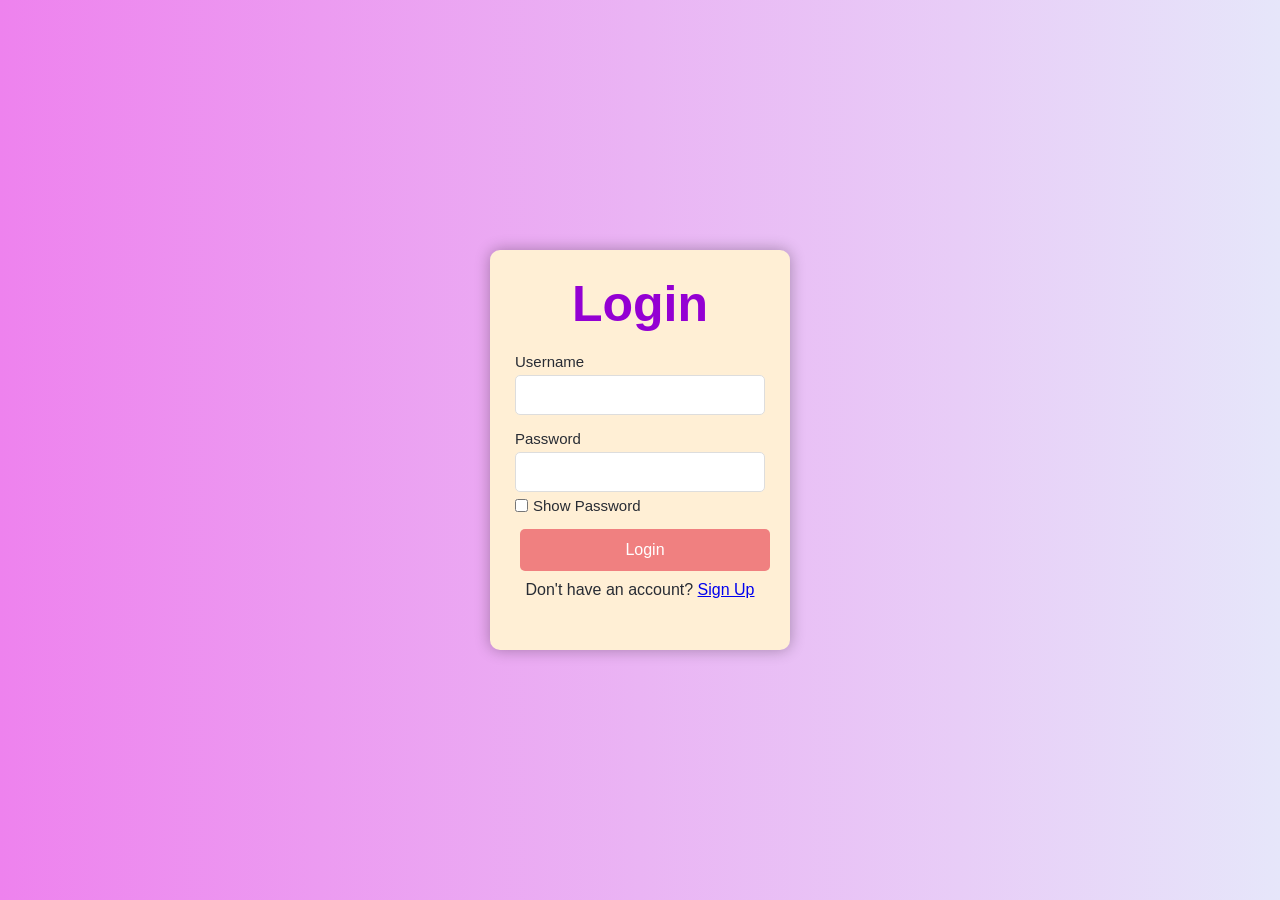
<file: index.html>
<!DOCTYPE html>
<html lang="en">
<head>
 <meta charset="UTF-8">
 <meta name="viewport" content="width=device-width, initial-scale=0.5">
 <title>Home - Personal Website</title>
 <link rel="stylesheet" href="style.css">
<script>
    if (localStorage.getItem("isLoggedIn") !== "true") {
        window.location.replace("login.html");
    }
</script>
</head>
<body>
 <header>
 <h1>Welcome to My Personal Website</h1>
 </header>
 <nav>
 <ul>
 <li><a href="index.html">HOME</a></li>
 <li class="dropdown">
 <a href="#" class="dropbtn">ABOUT</a>
 <div class="dropdown-content">
 <a href="skills.html">Skills I'm Developing</a>
 <a href="goals.html">My Goals as a Student</a>
 <a href="funfacts.html">Fun Facts About Me</a>
 </div>
 </li>
 <li><a href="gallery.html">GALLERY</a></li>
 <li><a href="contact.html">CONTACT</a></li>
 <a href="javascript:void(0);" class="logout-button" onclick="confirmLogout()">LOG 
OUT</a>
 </ul>
 
 </nav>
 <section id="section2"></section>
 
 <div class="slider">
 <div class="slides">
 <div class="slide">
 <img src="sunset.jpg" alt="Image 1">
 <div class="text-overlay"><h1> Welcome to my Website! </h1></div>
 </div>
 <div class="slide">
 <img src="b73d65e727b4b9638fe28a36a69bb3e7.jpg" alt="Image 2">
 <div class="text-overlay"><h1> Discover my World </h1></div>
 </div>
 <div class="slide">
 <img src="9c2917c84ae857f501bbb2dfcb08dcd3.jpg" alt="Image 3">
 <div class="text-overlay"><h1> Explore my Journey </h1></div>
 </div>
 </div>
 </div>
 <section id="drop">
 <h2>Fun Facts About Me</h2>
 <p>Welcome to my Fun Facts About Me! Here, you'll get a glimpse into my passions, 
interests, and the little quirks that make me who I am. </p>
 
 <div class="funfact-container">
 <div class="funfact-card">
 <div class="funfact-inner">
 <div class="funfact-front">
 <p>Pet lover!</p>
 </div>
 <div class="funfact-back">
 <p>Pet lover by heart, animal lover by soul!</p>
 </div>
 </div>
 </div>
 <div class="funfact-card">
 <div class="funfact-inner">
 <div class="funfact-front">
 <p>Adventurer!</p>
 </div>
 <div class="funfact-back">
 <p>Born to explore, destined to discover!</p>
 </div>
 </div>
 </div>
 <div class="funfact-card">
 <div class="funfact-inner">
 <div class="funfact-front">
 <p>Music lover! </p>
 </div>
 <div class="funfact-back">
 <p>Music speaks what my heart cannot express!</p>
 </div>
 </div>
 </div>
 <div class="funfact-card">
 <div class="funfact-inner">
 <div class="funfact-front">
 <p>Goal Setter! </p>
 </div>
 <div class="funfact-back">
 <p>Small steps today, big dreams tomorrow!</p>
 </div>
 </div>
 </div>
 </div>
 <!-- See More Button -->
 <div class="see-more-container">
 <a href="funfacts.html" class="see-more-button">See More Funfacts</a>
 </div>
 </section>
 
 <div class="container">
 <div class="image-section">
 <img src="myself.jpg" alt="Ton's Image">
 </div>
 <div class="quote-section">
 <h1>Hi, I'm Rafael B Ogatis!</h1>
 <p> An Information System student in UA-TLMC.
 I'm excited to explore the ever-evolving world of System Technology and build projects 
that make an impact. 
 Always eager to learn and innovate!</p>
 <blockquote>
 “Walk by faith, not by sight.” — 2 Corinthians 5:7"
 </blockquote>
 </div>
 </div>
 
 <footer>
 <p>&copy; 2026 Rafael B Ogatis. All rights reserved.</p>
 </footer>
 <div class="footer-divider"></div> <!-- Orange line -->
 <!-- Lightbox Container -->
 <div id="lightbox" class="lightbox" onclick="closeLightbox()">
 <span class="close" onclick="event.stopPropagation(); closeLightbox()">&times;</span>
 <img class="lightbox-content" id="lightboxImage" src="">
 </div>
 <script>
 const slides = document.querySelector('.slides');
 let index = 0;
 function showNextSlide() {
 index = (index + 1) % 3;
 slides.style.transform = 'translateX(' + (-index * 100) + '%)';
 }
 setInterval(showNextSlide, 3000); // Change slide every 3 seconds
 function openLightbox(imageSrc) {
 const lightbox = document.getElementById('lightbox');
 const lightboxImage = document.getElementById('lightboxImage');
 lightboxImage.src = imageSrc;
 lightbox.style.display = 'block';
 // Hide header and nav
 document.querySelector('header').style.display = 'none'; // Hides the header
 document.querySelector('nav').style.display = 'none'; // Hides the nav
 }
 function closeLightbox() {
 const lightbox = document.getElementById('lightbox');
 lightbox.style.display = 'none';
 // Show header and nav
 document.querySelector('header').style.display = 'block'; // Shows the header
 document.querySelector('nav').style.display = 'flex'; // Shows the nav
 }
 document.addEventListener('DOMContentLoaded', function () {
 const logoutButton = document.querySelector('.logout-button .dropbtn');
 const logoutDropdown = document.querySelector('.logout-dropdown');
 // Toggle dropdown visibility on button click
 logoutButton.addEventListener('click', function () {
 logoutDropdown.style.display = 
 logoutDropdown.style.display === 'block' ? 'none' : 'block';
 });
 // Close dropdown if clicking outside of it
 window.addEventListener('click', function (event) {
 if (!event.target.matches('.dropbtn')) {
 if (logoutDropdown.style.display === 'block') {
 logoutDropdown.style.display = 'none';
 }
 }
 });
 });
 </script>
<script>
// Logout function with confirmation
function confirmLogout() {
 // Show a confirmation message to the user
 const confirmLogout = confirm("Are you sure you want to log out?");
 // If the user confirms, proceed with logging out
 if (confirmLogout) {
 // Mark the user as logged out in localStorage (if used)
 localStorage.removeItem('isLoggedIn'); // Or any other keys related to login credentials
 // Redirect to the login page
 window.location.href = 'login.html';
 } else {
 // If the user cancels, do nothing
 return;
 }
}
</script>
</body>
</html>
</file>
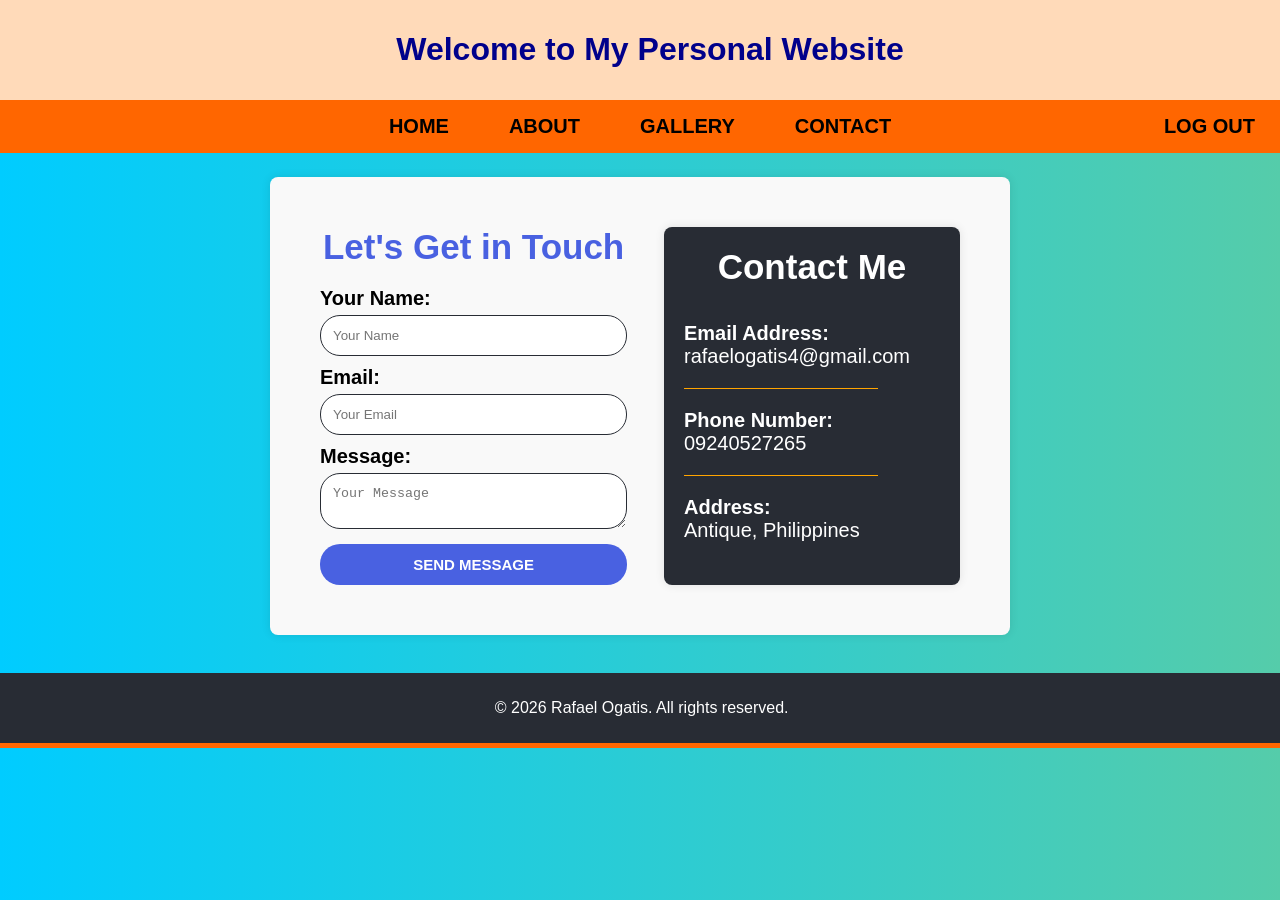
<file: contacts.html>
<!DOCTYPE html>
<html lang="en">
<head>
 <meta charset="UTF-8">
 <meta name="viewport" content="width=device-width, initial-scale=0.5">
 <title>Contact - Personal Website</title>
 <link rel="stylesheet" href="style.css">
 
</head>
<body class="contact-background">
 <header>
 <h1>Welcome to My Personal Website</h1>
 </header>
 <nav>
 <ul>
 <li><a href="index.html">HOME</a></li>
 <li class="dropdown">
 <a href="#" class="dropbtn">ABOUT</a>
 <div class="dropdown-content">
 <a href="skills.html">Skills I'm Developing</a>
<a href="goals.html">My Goals as a Student</a>
<a href="funfacts.html">Fun Facts About Me</a>
 </div>
 </li>
 <li><a href="gallery.html">GALLERY</a></li>
 <li><a href="contact.html">CONTACT</a></li>
 <a href="javascript:void(0);" class="logout-button" onclick="confirmLogout()">LOG 
OUT</a>
 </ul>
 </nav>
 <section id="section2"></section>
 <section id="contact">
 <div class="contact-content">
 <!-- Contact Form -->
 <form id="contactForm" class="contact-form">
 <h2>Let's Get in Touch</h2>
 <label for="name">Your Name:</label>
 <input type="text" id="name" name="name" placeholder="Your Name">
 <span class="error" id="nameError"></span>
 
 <label for="email">Email:</label>
 <input type="email" id="email" name="email" placeholder="Your Email">
 <span class="error" id="emailError"></span>
 
 <label for="message">Message:</label>
 <textarea id="message" name="message" placeholder="Your Message"></textarea>
 <span class="error" id="messageError"></span>
 
 <button type="submit"><strong>SEND MESSAGE</strong> </button>
 </form>
 
 <!-- New Container for Contact Details -->
 <div class="contact-details">
 <h3><center>Contact Me</center></h3>
 <p><strong>Email Address:</strong> <br> rafaelogatis4@gmail.com</p>
 <hr width="75%" size="1" color="Orange" align="left">
 <p><strong>Phone Number:</strong> <br>09240527265</p>
 <hr width="75%" size="1" color="Orange" align="left">
 <p><strong>Address:</strong> <br> Antique, Philippines</p>
 </div>
 </div>
 </section>
 
 
 <footer> 
 <p>&copy; 2026 Rafael Ogatis. All rights reserved.</p>
 </footer>
 <div class="footer-divider"></div> <!-- Orange line -->
 <script>
 const form = document.querySelector("#contactForm");
const nameInput = document.querySelector("#name");
const emailInput = document.querySelector("#email");
const messageInput = document.querySelector("#message");
form.addEventListener("submit", function(event) {
 let isValid = true;
 // Clear all previous error messages
 document.querySelectorAll(".error").forEach(function(errorElement) {
 errorElement.textContent = "";
 });
 // Validate Name
 if (nameInput.value.trim() === "") {
 document.getElementById('nameError').textContent = "Name is required";
 isValid = false;
 }
 // Validate Email
 if (emailInput.value.trim() === "") {
 document.getElementById('emailError').textContent = "Email is required";
 isValid = false;
 } else if (!validateEmail(emailInput.value)) {
 document.getElementById('emailError').textContent = "Please enter a valid email";
 isValid = false;
 }
 // Validate Message
 if (messageInput.value.trim() === "") {
 document.getElementById('messageError').textContent = "Message is required";
 isValid = false;
 }
 // Prevent form submission if there are errors
 if (!isValid) {
 event.preventDefault();
 }
});
// Function to validate email format
function validateEmail(email) {
 const re = /^[^\s@]+@[^\s@]+\.[^\s@]+$/;
 return re.test(String(email).toLowerCase());
}
 </script>
<script>
document.getElementById('contactForm').addEventListener('submit', function(event) {
 event.preventDefault(); // Prevent the default form submission
 // Get form values
 const name = document.getElementById('name').value;
 const email = document.getElementById('email').value;
 const message = document.getElementById('message').value;
 // Simple validation (can be extended)
 if (name === "" || email === "" || message === "") {
 alert("Please fill in all fields before submitting.");
 return; // Exit the function if validation fails
 }
 // Simulating a successful message submission
 alert("Your message has been sent successfully!"); Page 32
 // Clear form fields after submission
 document.getElementById('contactForm').reset();
});
</script>
<script>
 // Logout function with confirmation
 function confirmLogout() {
 // Show a confirmation message to the user
 const confirmLogout = confirm("Are you sure you want to log out?");
 
 // If the user confirms, proceed with logging out
 if (confirmLogout) {
 // Mark the user as logged out in localStorage (if used)
 localStorage.removeItem('isLoggedIn'); // Or any other keys related to login 
credentials
 
 // Redirect to the login page
 window.location.href = 'login.html';
 } else {
 // If the user cancels, do nothing
 return;
 }
 }
 
 </script>
</body>
</html>
</file>
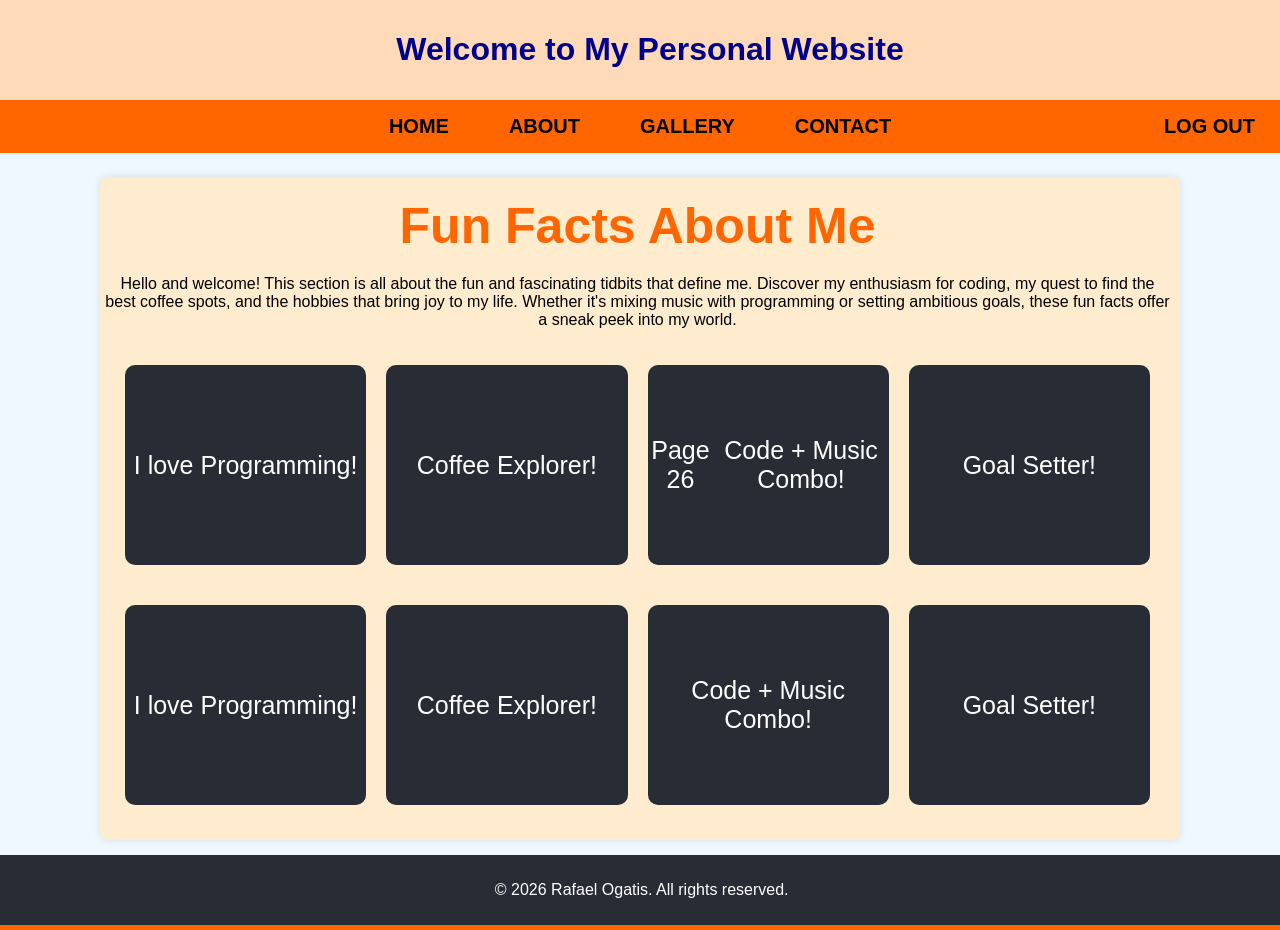
<file: funfacts.html>
<!DOCTYPE html>
<html lang="en">
<head>
 <meta charset="UTF-8">
 <meta name="viewport" content="width=device-width, initial-scale=0.5">
 <title>Fun Facts About Me</title>
 <link rel="stylesheet" href="style.css">
</head>
<body>
 <header>
 <h1>Welcome to My Personal Website</h1>
 </header>
 <nav>
 <ul>
 <li><a href="index.html">HOME</a></li>
 <li class="dropdown">
 <a href="#" class="dropbtn">ABOUT</a>
 <div class="dropdown-content">
 <a href="skills.html">Skills I'm Developing</a>
<a href="goals.html">My Goals as a Student</a>
<a href="funfacts.html">Fun Facts About Me</a>
 </div>
 </li>
 <li><a href="gallery.html">GALLERY</a></li>
 <li><a href="contact.html">CONTACT</a></li>
 <a href="javascript:void(0);" class="logout-button" onclick="confirmLogout()">LOG 
OUT</a>
 </ul>
 </nav>
 <section id="section2"></section>
 <section id="drop">
 <h2>Fun Facts About Me</h2>
 <p>Hello and welcome! This section is all about the fun and fascinating tidbits that 
define me. 
 Discover my enthusiasm for coding, my quest to find the best coffee spots, and the 
hobbies that bring joy to my life. 
 Whether it's mixing music with programming or setting ambitious goals, these fun 
facts offer a sneak peek into my world. </p>
 
 
 <div class="funfact-container">
 <div class="funfact-card">
 <div class="funfact-inner">
 <div class="funfact-front">
 <p>I love Programming!</p>
 </div>
<div class="funfact-back">
 <p>I can code and make a mean cup of coffee—always a study 
essential!</p>
 </div>
 </div>
 </div>
 <div class="funfact-card">
 <div class="funfact-inner">
 <div class="funfact-front">
 <p>Coffee Explorer!</p>
 </div>
<div class="funfact-back">
 <p>I’m on a mission to try every coffee shop in my town!</p>
 </div>
 </div>
 </div>
 <div class="funfact-card">
 <div class="funfact-inner">
 <div class="funfact-front"> Page 26
 <p>Code + Music Combo! </p>
 </div>
<div class="funfact-back">
 <p>My best code happens when I’m listening to OPM and RNB!</p>
 </div>
 </div>
 </div>
 <div class="funfact-card">
 <div class="funfact-inner">
 <div class="funfact-front">
 <p>Goal Setter! </p>
 </div>
<div class="funfact-back">
 <p>I keep a list of 100 things to achieve this year, from tiny wins 
to big dreams!</p>
 </div>
 </div>
 </div>
 </div>
 <div class="funfact-container">
 <div class="funfact-card">
 <div class="funfact-inner">
 <div class="funfact-front">
 <p>I love Programming!</p>
 </div>
<div class="funfact-back">
 <p>I can code and make a mean cup of coffee—always a study 
essential!</p>
 </div>
 </div>
 </div>
 <div class="funfact-card">
 <div class="funfact-inner">
 <div class="funfact-front">
 <p>Coffee Explorer!</p>
 </div>
<div class="funfact-back">
 <p>I’m on a mission to try every coffee shop in my town!</p>
 </div>
 </div>
 </div>
 <div class="funfact-card">
 <div class="funfact-inner">
 <div class="funfact-front">
 <p>Code + Music Combo! </p>
 </div>
<div class="funfact-back">
 <p>My best code happens when I’m listening to OPM and RNB!</p>
 </div>
 </div>
 </div>
 <div class="funfact-card">
 <div class="funfact-inner">
 <div class="funfact-front">
 <p>Goal Setter! </p>
 </div>
<div class="funfact-back">
 <p>I keep a list of 100 things to achieve this year, from tiny wins 
to big dreams!</p>
 </div>
 </div>
 </div>
 </div>
 </div>
 </section>
 
 <script>
 // Logout function with confirmation
 function confirmLogout() {
 // Show a confirmation message to the user
 const confirmLogout = confirm("Are you sure you want to log out?");
 
 // If the user confirms, proceed with logging out Page 27
 if (confirmLogout) {
 // Mark the user as logged out in localStorage (if used)
 localStorage.removeItem('isLoggedIn'); // Or any other keys related to login 
credentials
 
 // Redirect to the login page
 window.location.href = 'login.html';
 } else {
 // If the user cancels, do nothing
 return;
 }
 }
 
 </script>
 <footer>
 <p>&copy; 2026 Rafael Ogatis. All rights reserved.</p>
 </footer>
 <div class="footer-divider"></div> <!-- Orange line -->
</body>
</html>
</file>
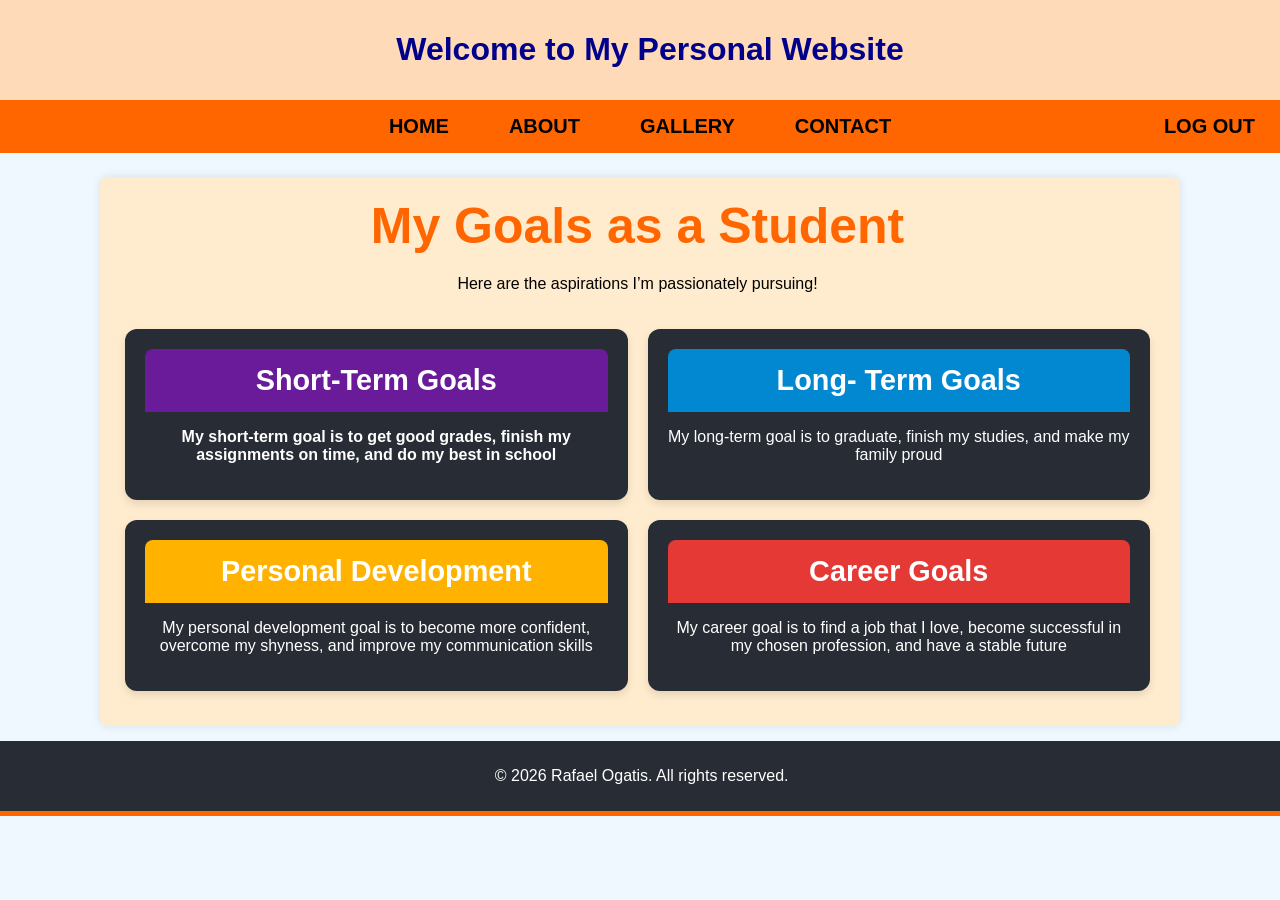
<file: goals.html>
<!DOCTYPE html>
<html lang="en">
<head>
 <meta charset="UTF-8">
 <meta name="viewport" content="width=device-width, initial-scale=0.5">
 <title>My Goals as a Student</title>
 <link rel="stylesheet" href="style.css">
</head>
<body>
 <header>
 <h1>Welcome to My Personal Website</h1>
 </header>
 <nav>
 <ul>
 <li><a href="index.html">HOME</a></li>
 <li class="dropdown">
 <a href="#" class="dropbtn">ABOUT</a>
 <div class="dropdown-content">
 <a href="skills.html">Skills I'm Developing</a>
<a href="goals.html">My Goals as a Student</a>
<a href="funfacts.html">Fun Facts About Me</a>
 </div>
 </li>
 <li><a href="gallery.html">GALLERY</a></li>
 <li><a href="contact.html">CONTACT</a></li>
 <a href="javascript:void(0);" class="logout-button" onclick="confirmLogout()">LOG 
OUT</a>
 </ul>
 </nav>
 <section id="section2"></section>
 <section id="drop">
 <h2>My Goals as a Student</h2>
 <p style="text-align: center;">Here are the aspirations I’m passionately 
pursuing!</p>
 
 <div class="goal-grid">
 <div class="goal-card" onclick="toggleGoalDetails(1)">
 <div class="goal-header" style="background-color: 
#6a1b9a;"><strong>Short-Term Goals</strong></div>
 <p><strong>My short-term goal is to get good grades, finish my assignments on time, and do my best in school</strong></p>
<div class="goal-details" id="goal1-details">
 <p>By focusing on these short-term goals, 
 I am confident that I will enhance my web development skills and 
set a solid foundation for my future endeavors in the tech industry.</p>
 </div>
 </div>
 
 <div class="goal-card" onclick="toggleGoalDetails(1)">
 <div class="goal-header" style="background-color: #0288d1;"><strong>Long-
Term Goals</strong></div>
 <p>My long-term goal is to graduate, finish my studies, and make my family proud</p>
<div class="goal-details" id="goal2-details">
 <p>By setting these long-term goals, I am dedicated to evolving as a 
front-end developer, contributing to impactful projects, and becoming a valuable asset in the 
technology landscape.</p></p>
 </div>
 </div>
 
 <div class="goal-card" onclick="toggleGoalDetails(2)">
 <div class="goal-header" style="background-color: 
#ffb300;"><strong>Personal Development</strong></div>
 <p>My personal development goal is to become more confident, overcome my shyness, and improve my communication skills</p>
<div class="goal-details" id="goal3-details">
 <p>I strive to become a more well-rounded individual, 
 equipped to handle challenges and make meaningful contributions 
in both my personal and professional life.</p> Page 24
 </div>
 </div>
 
 <div class="goal-card" onclick="toggleGoalDetails(2)">
 <div class="goal-header" style="background-color: 
#e53935;"><strong>Career Goals</strong></div>
 <p>My career goal is to find a job that I love, become successful in my chosen profession, and have a stable future</p>
 <div class="goal-details" id="goal4-details">
 <p>My goal is to grow into a leadership position where I can guide 
teams, drive projects to success, and contribute to strategic decision-making. 
 I aim to develop my leadership skills through experience and by 
seeking out opportunities to lead initiatives within my current role.</p>
 </div>
 </div>
 </div>
 </section>
 </section>
 
 <footer>
 <p>&copy; 2026 Rafael Ogatis. All rights reserved.</p>
 </footer>
 <div class="footer-divider"></div> <!-- Orange line -->
 <script>
 // Function to toggle details for both cards in a row
 function toggleGoalDetails(group) {
 const details1 = document.getElementById('goal' + (group * 2 - 1) + '-details');
 const details2 = document.getElementById('goal' + (group * 2) + '-details');
 // Toggle visibility for the paired goals
 details1.classList.toggle('active');
 details2.classList.toggle('active');
 }
 </script>
<script>
 // Logout function with confirmation
 function confirmLogout() {
 // Show a confirmation message to the user
 const confirmLogout = confirm("Are you sure you want to log out?");
 
 // If the user confirms, proceed with logging out
 if (confirmLogout) {
 // Mark the user as logged out in localStorage (if used)
 localStorage.removeItem('isLoggedIn'); // Or any other keys related to login 
credentials
 
 // Redirect to the login page
 window.location.href = 'login.html';
 } else {
 // If the user cancels, do nothing
 return;
 }
 }
 
 </script>
</body>
</html>
</file>
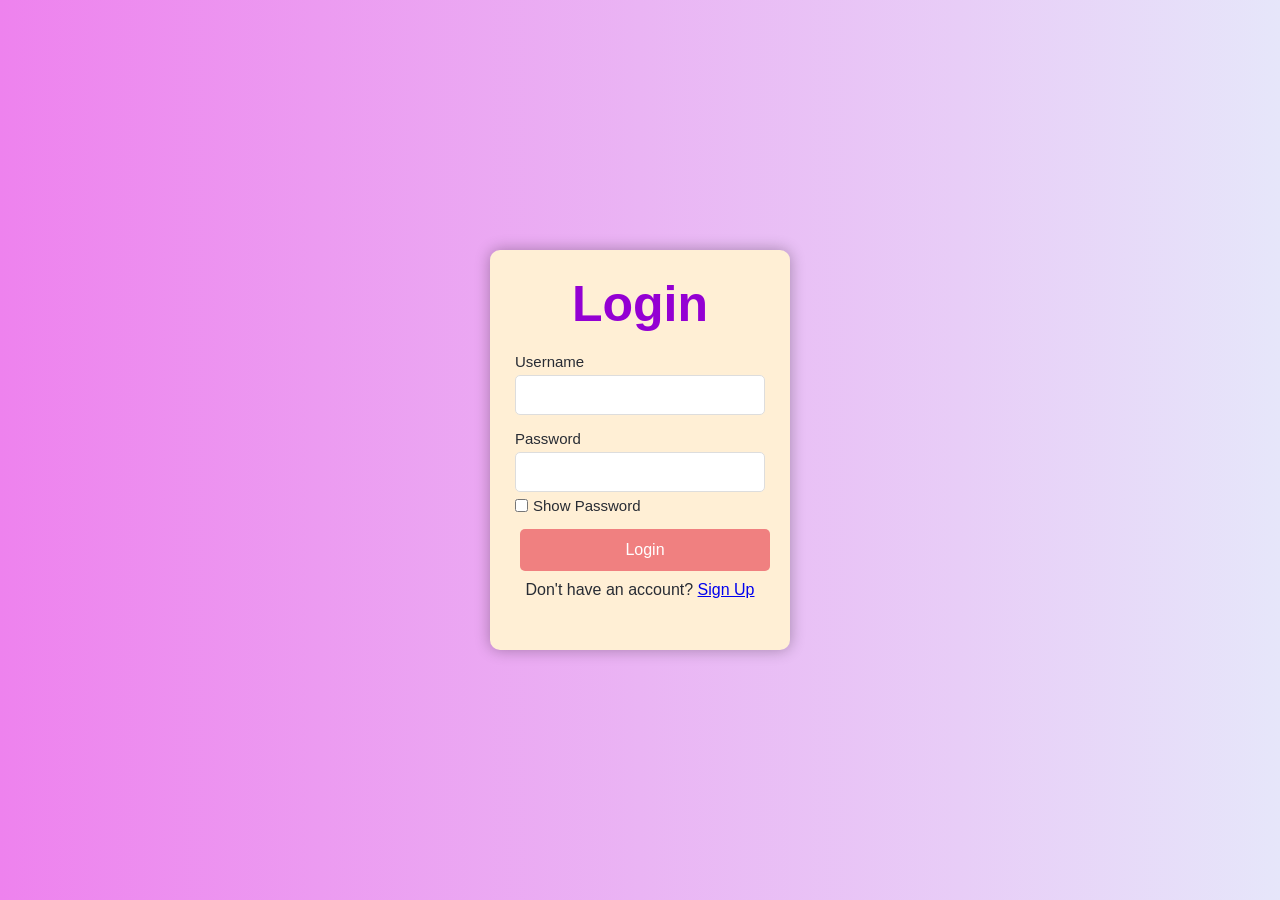
<file: login.html>
<!DOCTYPE html>
<html lang="en">
<head>
  <meta charset="UTF-8">
  <meta name="viewport" content="width=device-width, initial-scale=0.5">
  <title>Login & Sign‑Up</title>
  <link rel="stylesheet" href="login_style.css">
</head>
<body>
<div class="form-container">
  <h2 id="formTitle">Login</h2>
  <form id="authForm">
    <label for="username">Username</label>
    <input type="text" id="username" required>

    <label for="password">Password</label>
    <input type="password" id="password" required>

    <div class="show-password" id="showPasswordContainer">
      <input type="checkbox" id="showPassword" onclick="togglePasswordVisibility()">
      <label for="showPassword">Show Password</label>
    </div>

    <label for="confirmPassword" id="confirmPasswordLabel" style="display:none;">Confirm Password</label>
    <input type="password" id="confirmPassword" style="display:none;">
    <p id="passwordMatchMessage" style="font-size:0.85rem; margin:5px 0; display:none;"></p>

    <button type="button" id="submitBtn" onclick="handleSubmit()">Login</button>
    <p id="errorMessage"></p>
    <p id="toggleText">Don't have an account? <a href="#" onclick="toggleForm(); return false;">Sign Up</a></p>
  </form>
</div>

<script>
let isLoginMode = true;

function toggleForm(){
  isLoginMode = !isLoginMode;
  document.getElementById('formTitle').textContent = isLoginMode ? 'Login' : 'Sign Up';
  document.getElementById('submitBtn').textContent = isLoginMode ? 'Login' : 'Sign Up';
  document.getElementById('confirmPasswordLabel').style.display = isLoginMode ? 'none' : 'block';
  document.getElementById('confirmPassword').style.display = isLoginMode ? 'none' : 'block';
  document.getElementById('passwordMatchMessage').style.display = 'none';
  document.getElementById('showPasswordContainer').style.display = isLoginMode ? 'flex' : 'none';
  document.getElementById('toggleText').innerHTML = isLoginMode
    ? "Don't have an account? <a href='#' onclick='toggleForm();return false;'>Sign Up</a>"
    : "Already have an account? <a href='#' onclick='toggleForm();return false;'>Login</a>";
  document.getElementById('authForm').reset();
  document.getElementById('errorMessage').textContent='';
}

function togglePasswordVisibility(){
  const pass=document.getElementById('password');
  pass.type = pass.type==='password' ? 'text' : 'password';
}

function checkPasswordMatch(){
  const p1=document.getElementById('password').value;
  const p2=document.getElementById('confirmPassword').value;
  const msg=document.getElementById('passwordMatchMessage');
  if(!isLoginMode && p2){
    msg.style.display='block';
    if(p1===p2){ msg.textContent='✅ Passwords match'; msg.style.color='green'; }
    else { msg.textContent='❌ Passwords do NOT match'; msg.style.color='red'; }
  } else msg.style.display='none';
}

function handleSubmit(){
  const user=document.getElementById('username').value.trim();
  const pass=document.getElementById('password').value;
  const err=document.getElementById('errorMessage');
  if(!user||!pass){ err.textContent='⚠️ Fill in all fields!'; return; }

  if(isLoginMode){
    const savedUser=localStorage.getItem('regUser');
    const savedPass=localStorage.getItem('regPass');
    if(user===savedUser && pass===savedPass){
      localStorage.setItem('isLoggedIn','true');
      alert('✅ Welcome back! Logging you in...');
      window.location.href='index.html';
    } else err.textContent='❌ Invalid username or account not found';
  } else {
    const confirmPass=document.getElementById('confirmPassword').value;
    if(pass!==confirmPass){ err.textContent='❌ Passwords do not match!'; return; }
    localStorage.setItem('regUser',user);
    localStorage.setItem('regPass',pass);
    alert('🎉 Account created! Please log in now.');
    toggleForm();
  }
}
document.getElementById('confirmPassword').addEventListener('input',checkPasswordMatch);
document.getElementById('password').addEventListener('input',checkPasswordMatch);
</script>
</body>
</html>
</file>
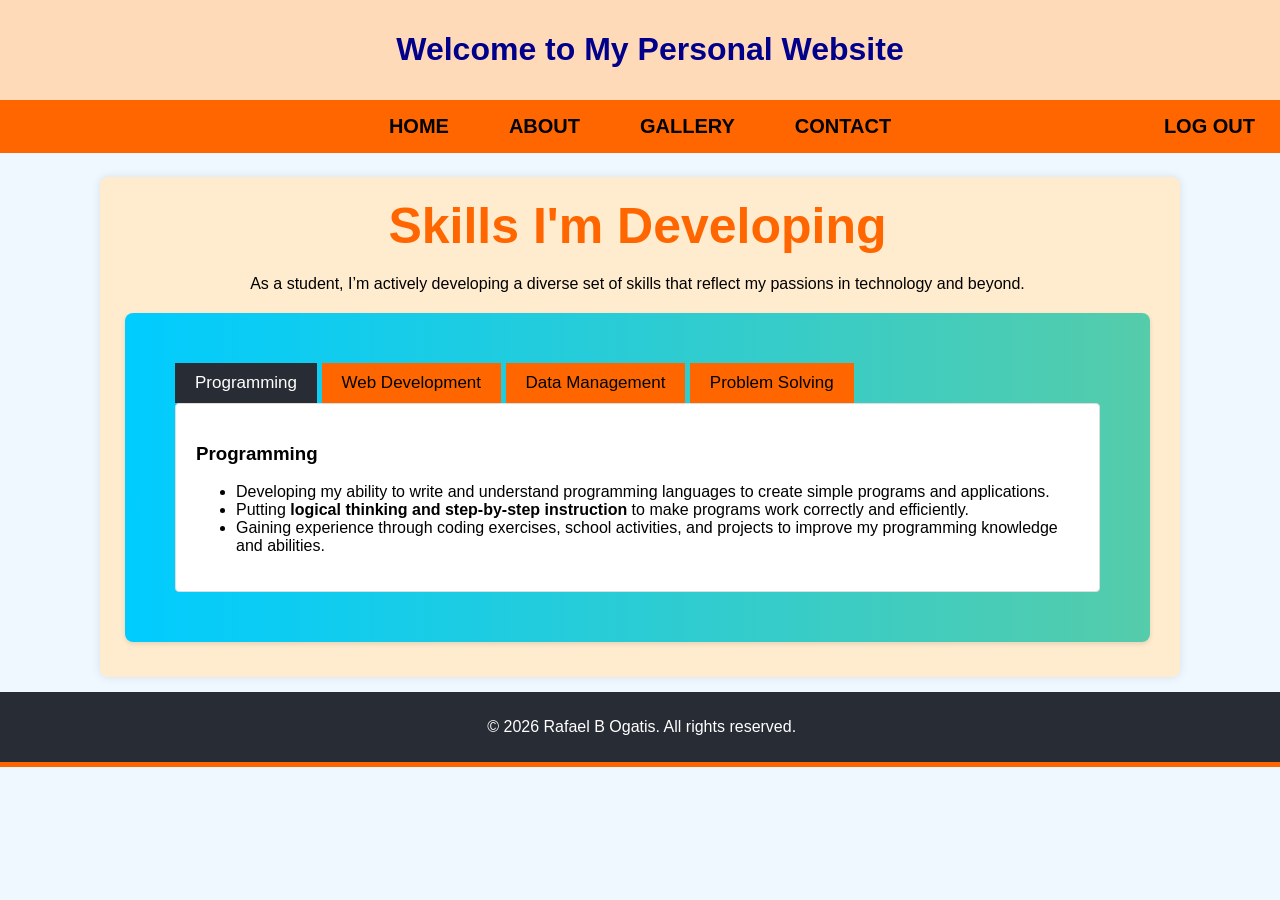
<file: skills.html>
<!DOCTYPE html>
<html lang="en">
<head>
 <meta charset="UTF-8">
 <meta name="viewport" content="width=device-width, initial-scale=0.5">
 <title>Skills I'm Developing</title>
 <link rel="stylesheet" href="style.css">
</head>
<body>
 <header>
 <h1>Welcome to My Personal Website</h1>
 </header>
 <nav>
 <ul>
 <li><a href="index.html">HOME</a></li>
 <li class="dropdown">
 <a href="#" class="dropbtn">ABOUT</a>
 <div class="dropdown-content">
 <a href="skills.html">Skills I'm Developing</a>
 <a href="goals.html">My Goals as a Student</a>
 <a href="funfacts.html">Fun Facts About Me</a>
 </div>
 </li>
 <li><a href="gallery.html">GALLERY</a></li>
 <li><a href="contact.html">CONTACT</a></li>
 <a href="javascript:void(0);" class="logout-button" onclick="confirmLogout()">LOG 
OUT</a>
 </ul>
 </nav>
 <section id="section2"></section>
 <section id="drop">
 <h2>Skills I'm Developing</h2>
 <p>As a student, I’m actively developing a diverse set of skills that reflect my passions 
in technology and beyond.</p>
 
 <section id="skills">
 
 <div class="tab">
 <button class="tablinks" onclick="openTab(event, 'IT')">Programming</button>
 <button class="tablinks" onclick="openTab(event, 'GraphicDesign')">Web Development</button>
 <button class="tablinks" onclick="openTab(event, 'PublicSpeaking')">Data Management</button>
 <button class="tablinks" onclick="openTab(event, 'ProblemSolving')">Problem 
Solving</button>
 </div>
 
 <div id="IT" class="tabcontent">
 <h3>Programming</h3>
 <ul>
 <li> Developing my ability to write and understand programming languages to create simple programs and applications.</strong></li>
 <li> Putting <strong>logical thinking and step-by-step instruction</strong> to make programs work correctly and efficiently.</li>
 <li> Gaining experience through coding exercises, school activities, and projects to improve my programming knowledge and abilities.</li>
 </ul>
 </div>
 
 <div id="GraphicDesign" class="tabcontent" style="display:none;">
 <h3>Web Development</h3>
 <ul>
  <li> Learning how to develop websites using HTML, CSS, and JavaScript to create functional and visually appealing web pages.</strong></li>
 <li> Developing my skills in designing website layouts, choosing suitable colors, and organizing content for a better user experience.</li>
 <li> Practicing how to add interactive features and functions to websites to make them more useful, responsive, and user-friendly.</li>
 </ul>
 </div>
 <div id="PublicSpeaking" class="tabcontent" style="display:none;">
 <h3>Data Management</h3>
 <ul>
 <li> Learning how to manage information properly using databases for easy access and retrieval.</li>
 <li> Developing my ability to create tables, update information, and retrieve data using database tools and SQL.</li>
 <li> Learning the importance of keeping information and protected from unauthorized access or loss.</li>
 </ul>
 </div>
 <div id="ProblemSolving" class="tabcontent" style="display:none;">
 <h3>Problem Solving</h3>
 <ul>
 <li> Practicing to learn how to overcome programming and academic challenges from my mistakes.</li>
 <li> Learning to break complex problems to understand and determine the best way to solve them.</li>
 <li> Improving my ability to understand problems, and identify possible solution using logical reasoning.</li> 
 </ul>
 </div>
 </section>
 </section>
 <footer>
 <p>&copy; 2026 Rafael B Ogatis. All rights reserved.</p>
 </footer>
 <div class="footer-divider"></div> <!-- Orange line -->
<script>
function openTab(evt, tabName) {
 // Get all tab content elements
 const tabcontents = document.getElementsByClassName("tabcontent");
 // Hide all tab content
 for (let i = 0; i < tabcontents.length; i++) {
 tabcontents[i].style.display = "none";
 }
 // Remove "active" class from all tab links
 const tablinks = document.getElementsByClassName("tablinks");
 for (let i = 0; i < tablinks.length; i++) {
 tablinks[i].classList.remove("active");
 }
 // Show the current tab
 document.getElementById(tabName).style.display = "block";
 evt.currentTarget.classList.add("active");
}
// Initially show the first tab content
document.addEventListener("DOMContentLoaded", function() {
 document.querySelector('.tablinks').click(); // Simulates a click on the first tab
});
</script>
<script>
 // Logout function with confirmation
 function confirmLogout() {
 // Show a confirmation message to the user
 const confirmLogout = confirm("Are you sure you want to log out?");
 
 // If the user confirms, proceed with logging out
 if (confirmLogout) {
 // Mark the user as logged out in localStorage (if used)
 localStorage.removeItem('isLoggedIn'); // Or any other keys related to login 
credentials
 
 // Redirect to the login page
 window.location.href = 'login.html';
 } else {
 // If the user cancels, do nothing
 return;
 }
 }
 
 </script>
</body>
</html>
</file>
<file: style.css>
body {
 font-family: Trebuchet MS, sans-serif;
 margin: 0;
 padding: 0;
 background-color: #f0f8ff;
}
header {
 background-color: #FFDAB9;
 color: darkblue;
 padding: 10px;
 text-align: center;
 position: fixed; /* Changed to fixed */
 top: 0;
 left: 0; /* Ensure it stretches across */
 width: 100%; /* Ensure it stretches across */
 z-index: 999;
 font-family: Trebuchet MS, sans-serif;
}
nav {
 position: fixed; /* Changed to fixed */
 top: 100px; /* Position below the header */
 left: 0;
 width: 100%;
 z-index: 999;
}
nav ul {
 list-style-type: none;
 padding: 0;
 margin: 0;
 display: flex;
 justify-content: center;
 background-color: #ff6600;
}
nav ul li {
 margin: 0 15px;
}
nav ul li a {
 text-decoration: none;
 color: rgb(0, 0, 0);
 font-weight: bold;
 padding: 15px;
 display: block;
 font-size: 20px;
}
nav ul li a:hover {
 background-color: #ffffff;
 font-size: 20px;
 color: #ff6600;
}
/* Dropdown Styles */
.dropdown-content {
 display: none;
 position: absolute;
 background-color: #ffffff;
 box-shadow: 0px 8px 16px rgba(0, 0, 0, 0.2);
 min-width: 160px;
 z-index: 1;
}
.dropdown:hover .dropdown-content {
 display: block;
}
.dropdown-content a {
 color: black;
 padding: 12px 16px;
 text-decoration: none;
 display: block;
}
/* Keep the ABOUT link active while hovering on the dropdown */
.dropdown:hover .dropbtn {
 background-color: #ffffff; /* Highlight color when hovered */
 color: #ff6600; /* Optional: change text color when dropdown is open */
}
#drop {
 padding: 20px 10px 15px 5px; /* Top, Right, Bottom, Left */
}
#drop h2 {
 text-align: center;
 margin-bottom: 20px;
 margin-top: 0;
 font-size: 50px;
 background: #ff6600;
 -webkit-background-clip: text;
 -webkit-text-fill-color: transparent;
}
#drop p {
 text-align: center;
}
section {
 padding: 50px;
 margin: 100px 100px; /* Add top margin to prevent content being hidden behind the fixed 
header and nav */
 background-color: blanchedalmond;
 border-radius: 8px;
 box-shadow: 0 0 10px rgba(0, 0, 0, 0.1);
 margin-bottom: 15px;
 margin-top: 38.5px;
 
}
.section2 {
 padding: 50px;
 background-color: white;
 border-radius: 8px;
 box-shadow: 0 0 10px rgba(0, 0, 0, 0.1);
 margin-bottom: 15px;
 margin-top: 100px;
 
}
/* See More Button */
.see-more-container {
 text-align: center; /* Center the button */
 margin-top: 20px; /* Add some space above */
}
.see-more-button {
 display: inline-block;
 padding: 10px 20px;
 background-color: #ff6600; /* Blue background */
 color: white; /* White text */
 text-decoration: none; /* Remove underline */
 border-radius: 20px; /* Rounded corners */
 font-size: 1.2em; /* Font size */
 transition: background-color 0.3s ease; /* Transition effect */
}
.see-more-button:hover {
 background-color: #e65c00; /* Darker blue on hover */
}
.footer-divider {
 height: 5px; /* Height of the orange line */
 background-color: #ff6600; /* Orange color */
 width: 100%; /* Full width */
 margin: 0;
 
}
footer {
 background-color: #282c34;
 color: white;
 text-align: center;
 padding: 10px;
 position: relative;
 bottom: 0;
 width: 98.7%;
}
.slider {
 width: 100%;
 position: relative; /* Position relative for absolute positioning of text overlay */
 overflow: hidden; /* Hide overflow to keep the slides inside the slider */
 border-radius: 0; /* Rounded corners */
}
.slides {
 display: flex; /* Arrange slides in a row */
 transition: transform 0.5s ease; /* Smooth transition for sliding */
}
.slide {
 position: relative; /* Position relative for absolute positioning of text overlay */
 min-width: 100%; /* Each slide takes full width of the slider */
}
.slides img {
 width: 100%; /* Make images full width */
 border-radius: 0; /* Rounded corners */
 height: 500px;
}
/* Text overlay styling */
.text-overlay {
 position: absolute; /* Ensure it's positioned relative to the .slide container */
 top: 50%; /* Position it halfway down the slide */
 left: 50%; /* Position it halfway across the slide */
 transform: translate(-50%, -50%); /* Shift it by 50% of its own height and width to truly 
center it */
 color: whitesmoke; /* Text color */
 font-size: 32px; /* Font size */
 background: #f2f8ff;
 -webkit-background-clip: text;
 -webkit-text-fill-color: transparent;
 padding: 50px; /* Padding around the text */
 border-radius: 5px; /* Optional: Rounded corners */
 text-align: center; /* Center the text within the box */
}
#contact {
 display: flex;
 justify-content: space-between;
 margin: 38px auto; 
 padding: 50px;
 background-color: #f9f9f9;
 border-radius: 8px;
 box-shadow: 0 0 10px rgba(0, 0, 0, 0.1);
 width: 50%;
 max-width: 1200px;
}
.contact-content {
 display: flex;
 justify-content: space-between;
 width: 100%;
}
.contact-form {
 width: 48%; /* Set width to 48% to create space for the details container */
 display: flex;
 flex-direction: column;
}
.contact-form label {
 font-weight: bold;
 margin-bottom: 5px;
 font-size: 20px;
 font-family: 'Trebuchet MS', sans-serif;
}
.contact-form input, .contact-form textarea {
 margin-bottom: 10px;
 padding: 12px;
 border-radius: 20px;
 border: 1px solid #282c34;
 width: 100%; /* Ensure inputs take full width */
 box-sizing: border-box;
}
.contact-form button {
 background-color: #4961E1;
 color: white;
 padding: 12px;
 border: none;
 border-radius: 20px;
 cursor: pointer;
 width: 100%; /* Make the button stretch across the form */
 box-sizing: border-box;
 font-family: 'Trebuchet MS', sans-serif;
 font-size: 15px;
 margin-top: 5px;
}
.contact-form button:hover {
 background-color: #e65c00;
}
#contact h2 {
 text-align: center;
 margin-bottom: 20px;
 margin-top: 0;
 font-size: 35px;
 background: #4961E1;
 -webkit-background-clip: text;
 -webkit-text-fill-color: transparent;
}
/* Contact Details Styling */
.contact-details {
 width: 40%; /* Set width to 48% for the details container */
 padding: 20px;
 background-color: #282c34;
 border-radius: 8px;
 box-shadow: 0 0 10px rgba(0, 0, 0, 0.1);
 color: #ffffff;
 font-size: 20px;
}
.contact-details h3 {
 font-size: 35px;
 margin-top: 0%;
}
/* In style.css */
.contact-background {
 font-family: Trebuchet MS, sans-serif;
 margin: 0;
  padding: 0;
 background: linear-gradient(270deg, #ff6600, #ffcc00, #00ccff); /* Three-color gradient */
 background-size: 600% 600%; /* Adjusted size for better visibility */
 animation: gradientAnimation 15s ease infinite; /* Animation effect */
}
/* Gradient animation */
@keyframes gradientAnimation {
 0% { background-position: 0% 50%; }
 50% { background-position: 100% 50%; }
 100% { background-position: 0% 50%; }
}
.error {
 font-family: Arial, sans-serif;
 color: #ff6600;
 font-size: 14px;
 font-weight: normal;
 display: block; /* Ensure the error message is displayed on a new line */
 margin-top: ; /* Add some space between the input and the error */
}
#gallery h2 {
 text-align: center;
 margin-bottom: 20px;
 margin-top: 0;
 font-size: 50px;
 background: #ff6600;
 -webkit-background-clip: text;
 -webkit-text-fill-color: transparent;
}
.gallery {
 display: flex;
 flex-wrap: wrap; /* Allows images to wrap to the next line if they don’t fit */
 justify-content: center; /* Centers the images */
 gap: 20px; /* Adds spacing between images */
 padding: 15px; /* Adds padding around the gallery */
}
.gallery-item {
 text-align: center;
 width: 350px;
}
/* Styling for the gallery thumbnails */
.gallery img {
 width: 100%;
 height: 200px;
 margin: 10px;
 border-radius: 5px;
 cursor: pointer; /* Adds a pointer to indicate clickability */
 transition: transform 0.3s ease;
}
.gallery img:hover {
 transform: scale(1.05);
}
.image-description {
 font-size: 16px;
 color: #333;
 margin-top: 8px;
}
.lightbox {
 display: none; /* Hidden by default */
 position: fixed; /* Stays in place */
 z-index: 1001; /* Sits on top of everything else */
 left: 0;
 top: 0;
 width: 100%;
 height: 100%;
 background-color: rgba(0, 0, 0, 0.9); /* Semi-transparent black background */
}
.lightbox-content {
 display: block;
 margin: auto;
 max-width: 80%; /* Resizes the image to fit within the screen */
 max-height: 80%;
 border-radius: 8px;
 margin-top: 5%; /* Vertically centers the image */
 z-index: 1002; /* Ensure image has a higher z-index than the background */
 
}
.close {
 position: absolute;
 top: 20px;
 right: 30px;
 color: white;
 font-size: 40px;
 font-weight: bold;
 cursor: pointer;
 z-index: 1003; /* Ensure close button is on top */
}
.close:hover, .close:focus {
 color: #bbb;
 text-decoration: none;
 cursor: pointer;
}
/* Previous and next buttons */
.prev, .next {
 cursor: pointer;
 position: absolute;
 top: 50%;
 width: auto;
 padding: 16px;
 margin-top: -22px;
 color: white;
 font-weight: bold;
 font-size: 30px;
 transition: 0.6s ease;
 border-radius: 0 3px 3px 0;
 user-select: none;
 z-index: 1003; /* Ensure it stays above the image */
}
/* Position the "next" button to the right */
.next {
 right: 0;
 border-radius: 3px 0 0 3px;
}
/* Position the "prev" button to the left */
.prev {
 left: 0;
 border-radius: 3px 0 0 3px;
}
/* On hover, add a slight dark background */
.prev:hover, .next:hover {
 background-color: rgba(0,0,0,0.8);
}
/* Skills Section */
#skills {
 max-width: 1000%;
 margin: 20px;
 padding: 50px;
 background: linear-gradient(270deg, #ff6600, #ffcc00, #00ccff); /* Three-color gradient */
 background-size: 600% 600%; /* Adjusted size for better visibility */
 animation: gradientAnimation 15s ease infinite; /* Animation effect */
 border-radius: 8px;
 box-shadow: 0 2px 5px rgba(0, 0, 0, 0.1);
}
/* Gradient animation */
@keyframes gradientAnimation {
 0% { background-position: 0% 50%; }
 50% { background-position: 100% 50%; }
 100% { background-position: 0% 50%; }
}
.tab {
 overflow: hidden;
}
.tab button {
 background-color: #ff6600;
 border: none;
 cursor: pointer;
 padding: 10px 20px;
 transition: 0.3s;
 font-size: 17px;
}
.tab button:hover {
 background-color: #282c34;
 color: #ffffff;
}
.tab button.active {
 background-color: #282c34;
 color: white;
}
.tabcontent {
 display: none;
 padding: 20px;
 border: 1px solid #ddd;
 border-radius: 4px;
 background: white;
}
.goal-grid {
 display: grid;
 grid-template-columns: repeat(2, 1fr); /* Two cards per row */
 gap: 20px;
 padding: 20px;
}
.goal-card {
 background-color: #282c34;
 border-radius: 12px;
 box-shadow: 0 4px 8px rgba(0, 0, 0, 0.1);
 transition: transform 0.3s, box-shadow 0.3s;
 padding: 20px;
 position: relative;
 overflow: hidden;
 cursor: pointer;
 color: #ffffff;
}
.goal-card:hover {
 transform: translateY(-5px);
 box-shadow: 0 6px 12px rgba(0, 0, 0, 0.2);
}
.goal-header {
 color: white;
 padding: 15px;
 border-radius: 8px 8px 0 0;
 font-size: 1.8em;
 text-align: center;
}
.goal-details {
 display: none; /* Hidden by default */
 margin-top: 10px;
 color: #ffffff;
 font-size: 1em;
 line-height: 1.5;
}
.goal-details.active {
 display: block; /* Show when active */
 animation: fadeIn 0.3s ease-in;
}
@keyframes fadeIn {
 from {
 opacity: 0;
 }
 to {
 opacity: 1;
 }
}
/* Container for all funfact cards */
.funfacts-section{
 padding: 30px;
 margin: 100px 20px; /* Add top margin to prevent content being hidden behind the fixed header 
and nav */
 background-color: white;
 border-radius: 8px;
 box-shadow: 0 0 10px rgba(0, 0, 0, 0.1);
}
.funfact-container {
 display: flex;
 gap: 20px; /* Space between each card */
 justify-content: center; /* Centers cards horizontally */
 align-items: center; /* Aligns cards vertically */
 padding: 20px;
 margin-top: 0px;
}
.funfact-card {
 width: 300px;
 height: 200px;
 perspective: 1000px; /* Enables the 3D effect */
 position: relative;
}
.funfact-inner {
 width: 100%;
 height: 100%;
 position: relative;
 transition: transform 0.8s ease-in-out; /* Smooth flip transition */
 transform-style: preserve-3d; /* Ensures child elements are in 3D space */
}
.funfact-card:hover .funfact-inner {
 transform: rotateY(180deg); /* Flips the card when hovered */
}
.funfact-front, .funfact-back {
 position: absolute;
 width: 100%;
 height: 100%;
 backface-visibility: hidden; /* Ensures the back is hidden when not flipped */
 display: flex;
 align-items: center;
 justify-content: center;
 font-size:25px;
 color: #fff;
 border-radius: 10px;
 text-align: center;
 margin-bottom: 20px;
}
/* Front of the card */
.funfact-front {
 background-color: #282c34;
}
/* Back of the card */
.funfact-back {
 background-color: #6A5ACD;
 transform: rotateY(180deg); /* Initially hidden by rotating it */
 }
.container {
 display: flex;
 justify-content: center;
 align-items: center;
 gap: 40px; /* Space between image and quote */
 max-width: 100%;
 margin: 20px 100px;
 padding: 20px;
 border-radius: 8px;
 background: linear-gradient(270deg, #ff6600, #ffcc00, #00ccff); /* Three-color gradient */
 background-size: 600% 600%; /* Adjusted size for better visibility */
 animation: gradientAnimation 15s ease infinite; /* Animation effect */
}
.image-section img {
 max-width: 100%;
 height: auto;
 border-radius: 8px;
 width: 500px; /* Adjust image size as needed */
}
.quote-section {
 max-width: 50%; /* Adjust as needed */
 text-align: left;
}
.quote-section h1 {
 font-size: 36px;
 font-weight: bold;
 color: #000000;
 margin-bottom: 20px;
}
.quote-section p {
 font-size: 18px;
 color: #000000;
 line-height: 1.6;
 margin-bottom: 20px;
}
.quote-section blockquote {
 font-style: italic;
 margin: 0;
 padding: 20px 50px;
 background-color: transparent; /* Background color for the quote */
 border-bottom: 5px solid #282c34;
 border-top: 5px solid #282c34;
 border-radius: 8px;
 text-align: center;
 color: #ffffff;
 font-size: 20px;
 box-shadow: 0 4px 8px rgba(0, 0, 0, 0.1); /* Optional shadow for effect */
}
/* Logout button styling */
.logout-button {
 background-color: #ff6600;
 color: rgb(0, 0, 0);
 padding: 15px 10px;
 text-decoration: none;
 font-weight: bold;
 font-size: 20px;
 position: absolute;
 right: 15px; /* Aligns to the right-most part of the nav bar */
}
.logout-button:hover {
 background-color: #ffffff;
 color: #ff6600;
}
</file>
<file: login_style.css>
/* Basic Reset */
* {
 margin: 0;
 padding: 0px;
 box-sizing: border-box;
}
/* Body Styling */
body {
 font-family: 'Trebuchet MS', sans-serif;
 display: flex;
 justify-content: center;
 align-items: center;
 height: 100vh;
 margin: 0;
 background: linear-gradient(270deg, #FF0000, #FFA500, #FFFF00, #008000, #0000FF, #E6E6FA, #EE82EE); /* Seven-color gradient */
 background-size: 600% 600%; /* Adjusted size for better visibility */
 animation: gradientAnimation 15s ease infinite; /* Animation effect */
 color: #0000;
}
/* Keyframes for the gradient animation */
@keyframes gradientAnimation {
 0% { background-position: 0% 50%; }
 50% { background-position: 100% 50%; }
 100% { background-position: 0% 50%; }
}
/* Fixed-size, square Container Styling */
.form-container {
 width: 300px;
 height: 400px; /* Fixed height for square-like shape */
 padding: 25px;
 background-color: #FFEFD5;
 border-radius: 10px;
 box-shadow: 0px 0px 15px rgba(0, 0, 0, 0.3);
 text-align: center;
 color: #282c34;
 position: relative; /* To layer properly */
 z-index: 1; /* Ensure it appears above the gradient */
}
.form-container h2 {
 margin-bottom: 20px;
 color: #9400D3;
 font-size: 50px;
}
/* Label Styling */
label {
 display: block;
 text-align: left;
 margin: 5px 0 5px;
 color: #282c34;
 font-size: 15px;
}
/* Input Field Styling */
input[type="text"], input[type="password"] {
 width: 100%;
 padding: 10px;
 margin-bottom: 10px;
 border: 1px solid #ddd;
 border-radius: 5px;
 outline: none;
 font-size: 16px;
}
/* Button Styling */
button {
 width: 100%;
 padding: 12px;
 background-color: #F08080;
 color: #ffffff;
 border: none;
 border-radius: 5px;
 cursor: pointer;
 font-size: 16px;
 font-family:'Trebuchet MS', sans-serif;
 transition: background-color 0.3s;
 margin: 5px;
}
button:hover {
 background-color: #e65c00;
}
/* Error Message Styling */
#errorMessage {
 color: #ff6600;
 margin-top: 5px;
 font-size: 14px;
}
/* CSS */
/* Show Password Container */
.show-password {
 display: flex;
 align-items: center;
 margin-top: -10px; /* Adjust spacing as needed */
 margin-bottom: 5px; /* Consistent spacing for toggling */
 font-size: 14px;
}
.show-password input[type="checkbox"] {
 margin-right: 5px; /* Space between checkbox and label */
}
</file>
